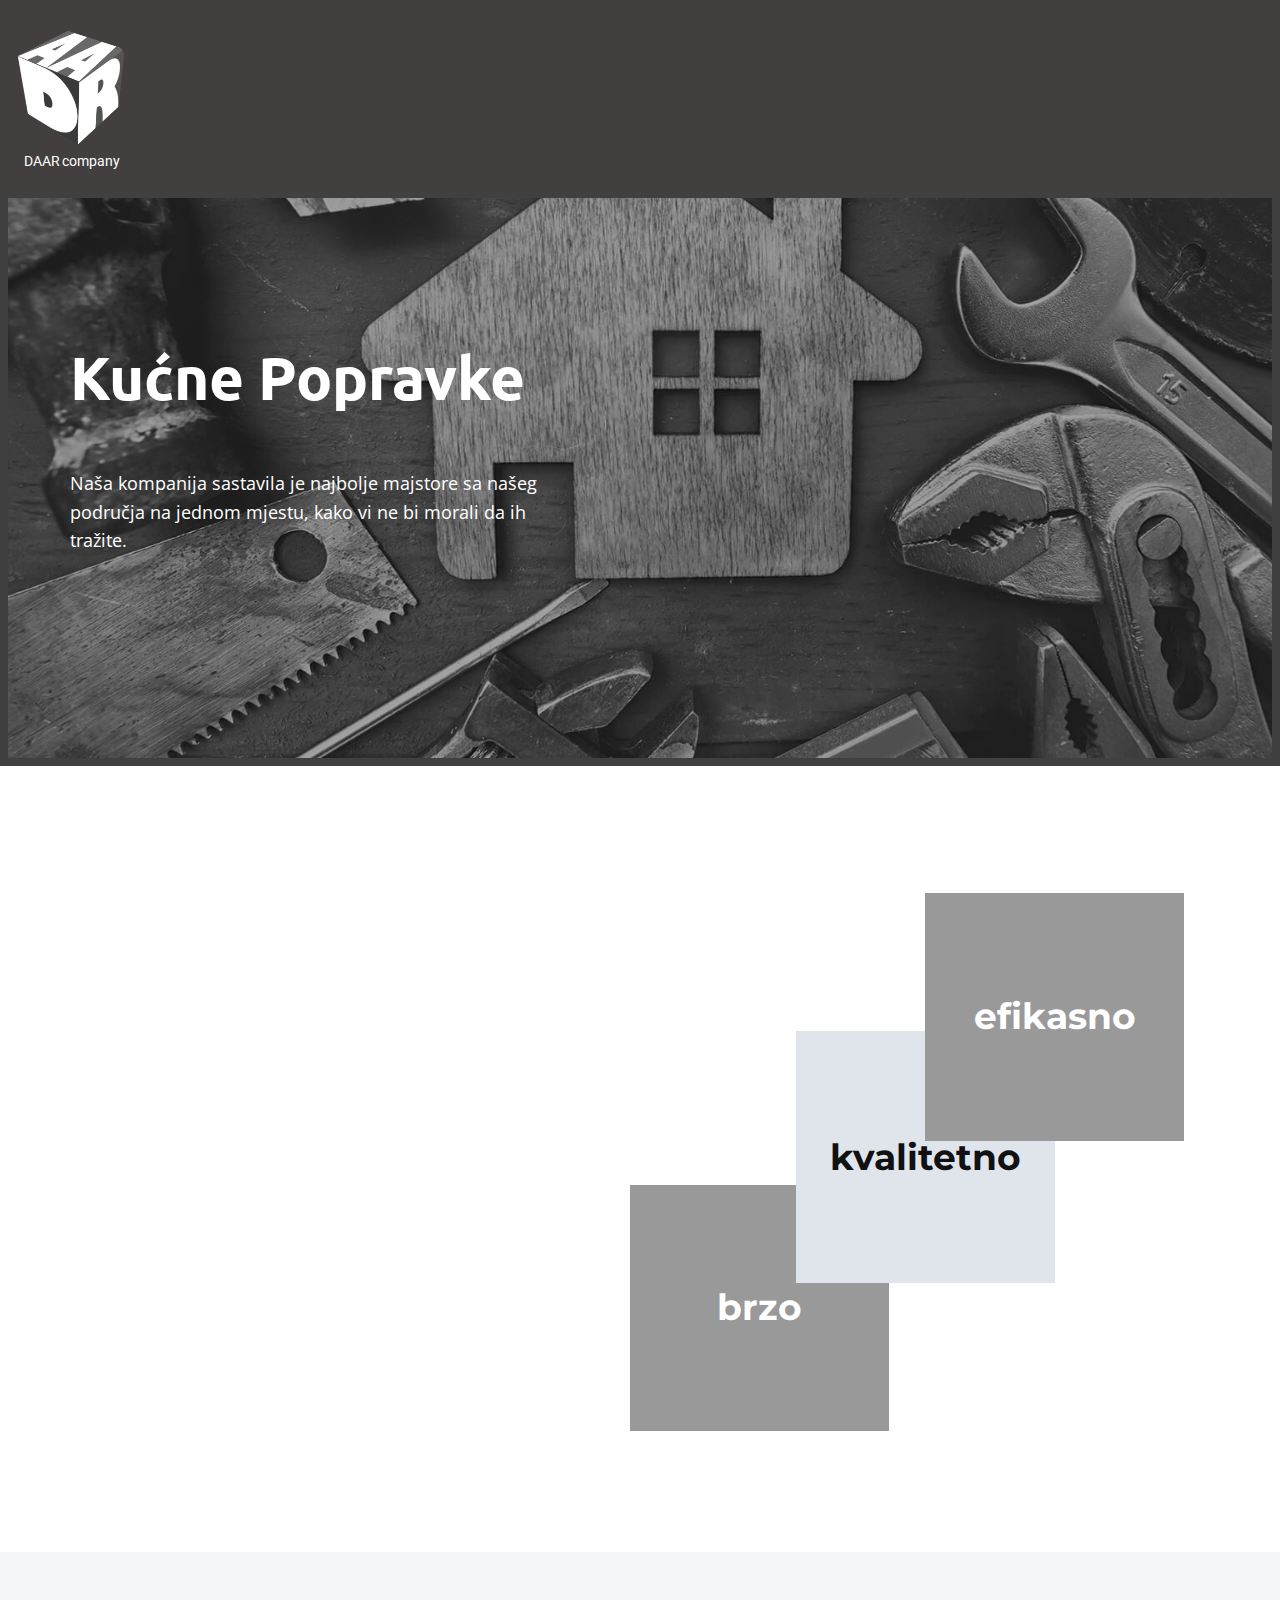
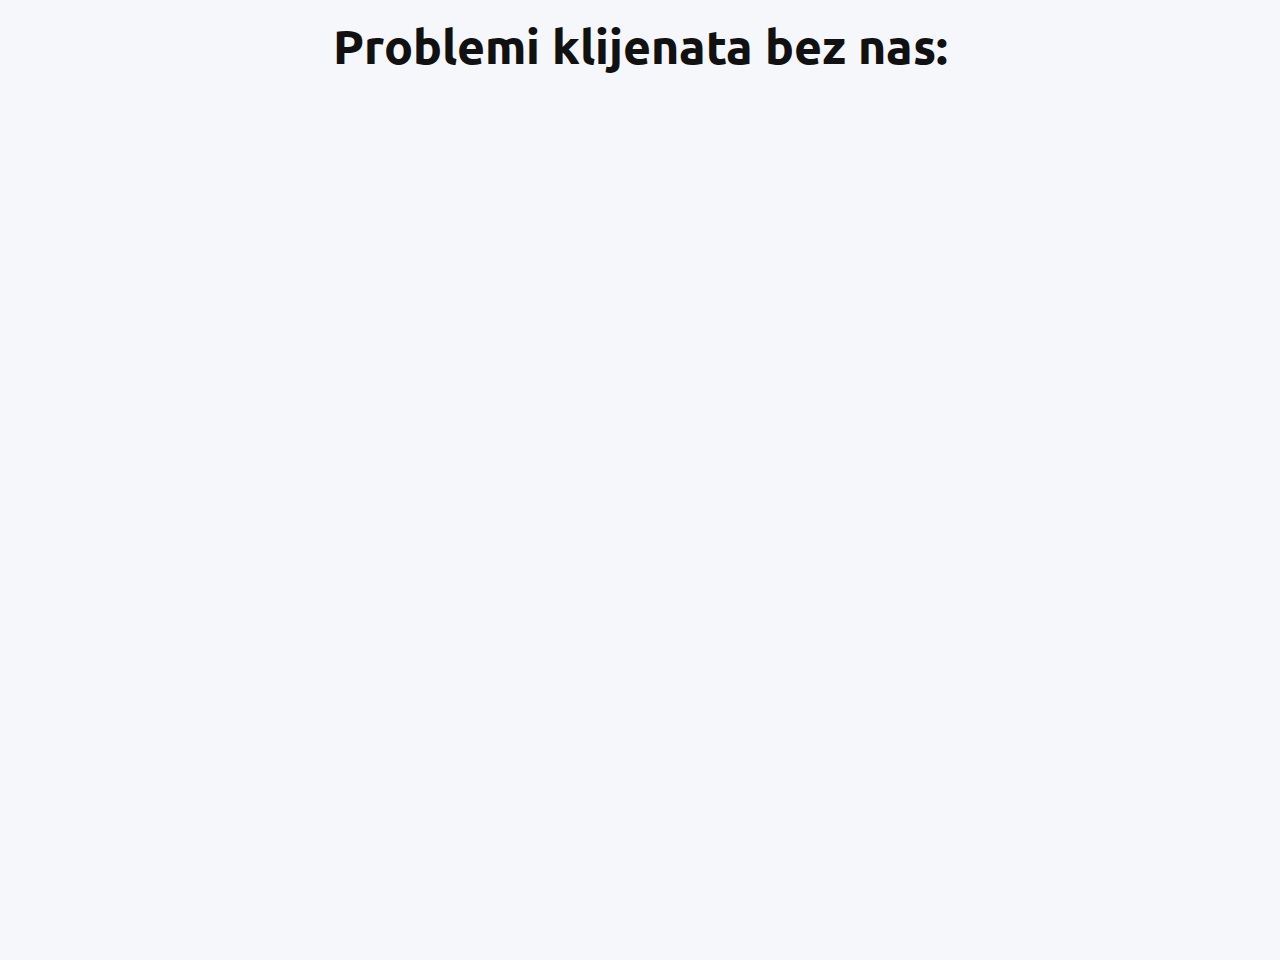
<file: index.html>
<!DOCTYPE html>
<html style="font-size: 16px;" lang="en"><head>
    <meta name="viewport" content="width=device-width, initial-scale=1.0">
    <meta charset="utf-8">
    <meta name="keywords" content="">
    <meta name="description" content="">
    <title>Page 1</title>
    <link rel="stylesheet" href="nicepage.css" media="screen">
<link rel="stylesheet" href="Page-1.css" media="screen">
    <script class="u-script" type="text/javascript" src="jquery.js" defer=""></script>
    <script class="u-script" type="text/javascript" src="nicepage.js" defer=""></script>
    <meta name="generator" content="Nicepage 5.4.4, nicepage.com">
    <meta name="referrer" content="origin">
    <link id="u-theme-google-font" rel="stylesheet" href="https://fonts.googleapis.com/css?family=Roboto:100,100i,300,300i,400,400i,500,500i,700,700i,900,900i|Open+Sans:300,300i,400,400i,500,500i,600,600i,700,700i,800,800i">
    <link id="u-page-google-font" rel="stylesheet" href="https://fonts.googleapis.com/css?family=Ubuntu:300,300i,400,400i,500,500i,700,700i|Montserrat:100,100i,200,200i,300,300i,400,400i,500,500i,600,600i,700,700i,800,800i,900,900i">
    
    
    
    
    
    
    
    <script type="application/ld+json">{
		"@context": "http://schema.org",
		"@type": "Organization",
		"name": "Site1"
}</script>
    <meta name="theme-color" content="#478ac9">
    <meta property="og:title" content="Page 1">
    <meta property="og:description" content="">
    <meta property="og:type" content="website">
  <meta data-intl-tel-input-cdn-path="intlTelInput/" /></head>
  <body data-home-page="Page-1.html" data-home-page-title="Page 1" class="u-body u-xl-mode" data-lang="en"><header class="u-clearfix u-custom-color-4 u-header u-header" id="sec-0df9"><div class="u-clearfix u-sheet u-valign-middle-lg u-valign-middle-md u-valign-middle-sm u-valign-middle-xs u-sheet-1">
        <img class="u-image u-image-circle u-image-contain u-preserve-proportions u-image-1" src="images/DAARlogo.png" alt="" data-image-width="1000" data-image-height="1000">
        <h6 class="u-text u-text-1">
          <span style="font-size: 0.875rem;">DAAR</span>
          <span style="font-size: 0.875rem;"> company</span>
        </h6>
      </div></header>
    <section class="skrollable u-align-left u-border-8 u-border-grey-75 u-clearfix u-image u-parallax u-shading u-section-1" src="" id="carousel_063e" data-image-width="1920" data-image-height="1080">
      <div class="u-clearfix u-sheet u-sheet-1">
        <h1 class="u-custom-font u-font-ubuntu u-text u-text-body-alt-color u-title u-text-1">Kućne Popravke</h1>
        <p class="u-custom-font u-large-text u-text u-text-body-alt-color u-text-font u-text-variant u-text-2">Naša kompanija sastavila je najbolje majstore sa našeg područja na jednom mjestu, kako vi ne bi morali da ih tražite.</p>
      </div>
    </section>
    <section class="u-clearfix u-section-2" id="carousel_7590">
      <div class="u-clearfix u-sheet u-sheet-1">
        <div class="u-clearfix u-expanded-width u-layout-wrap u-layout-wrap-1">
          <div class="u-layout">
            <div class="u-layout-row">
              <div class="u-align-left u-container-style u-layout-cell u-size-30 u-layout-cell-1" data-animation-name="customAnimationIn" data-animation-duration="2000">
                <div class="u-container-layout u-container-layout-1">
                  <h2 class="u-custom-font u-font-ubuntu u-text u-text-1">Sve mora biti ispravno!</h2>
                  <p class="u-custom-font u-font-montserrat u-large-text u-text u-text-palette-5-light-1 u-text-variant u-text-2">Naš tim majstora rešava probleme na najmodernije načine, kvalitetno, brzo i efikasno.</p>
                  <p class="u-text u-text-3">Naša kompanija sadrži majstore sa širokim opsegom znanja u svim kategorijama kućnih popravki i&nbsp; nudi najbolji odnos kvaliteta i cijene.</p>
                  <a href="tel:067130906" class="u-active-none u-btn u-button-style u-hover-none u-none u-text-black u-text-hover-palette-5-light-1 u-btn-1"><span class="u-file-icon u-icon u-icon-1"><img src="images/3059407.png" alt=""></span>&nbsp;Pozovite nas!
                  </a>
                </div>
              </div>
              <div class="u-container-style u-layout-cell u-size-30 u-layout-cell-2">
                <div class="u-container-layout u-container-layout-2">
                  <div class="u-align-center u-container-style u-grey-40 u-group u-group-1">
                    <div class="u-container-layout u-valign-middle-lg u-valign-middle-md u-valign-middle-xl u-container-layout-3">
                      <h3 class="u-custom-font u-font-montserrat u-text u-text-4" data-animation-name="counter" data-animation-event="scroll" data-animation-duration="3000">brzo</h3>
                    </div>
                  </div>
                  <div class="u-align-center u-container-style u-group u-palette-5-light-2 u-group-2">
                    <div class="u-container-layout u-container-layout-4">
                      <h3 class="u-custom-font u-font-montserrat u-text u-text-5" data-animation-name="counter" data-animation-event="scroll" data-animation-duration="3000">kvalitetno</h3>
                    </div>
                  </div>
                </div>
              </div>
            </div>
          </div>
        </div>
        <div class="u-align-center u-container-style u-grey-40 u-group u-group-3">
          <div class="u-container-layout u-valign-middle u-container-layout-5">
            <h3 class="u-custom-font u-font-montserrat u-text u-text-6" data-animation-name="counter" data-animation-event="scroll" data-animation-duration="3000">efikasno</h3>
          </div>
        </div>
      </div>
    </section>
    <section class="u-clearfix u-palette-5-light-3 u-section-3" id="carousel_4d58">
      <div class="u-clearfix u-sheet u-sheet-1">
        <h2 class="u-align-center u-custom-font u-font-ubuntu u-text u-text-1">Problemi klijenata bez nas:</h2>
        <p class="u-align-center u-text u-text-2" data-animation-name="customAnimationIn" data-animation-duration="2000">Ako vam je ikada prije trebao neki radnik oko nekog kvara u kuci, jasno vam je koliko je tesko naći dobrog majstora, sa nama se vise ne morate mučiti.<br>
          <span style="font-size: 1.5rem; font-weight: 700;" class="u-text-black">Šta je potrebno da uradite?</span>
          <br>Nazovete naš broj telefona&nbsp;<span style="font-style: italic;" class="u-text-grey-25">(067-130-906)</span>
          <br>Objasnite kakav je kvar u pitanju i ostavite nam vaše podatke.<span style="font-weight: 700; font-size: 1.125rem; font-style: italic;" class="u-text-palette-5-light-1">
            <br>
          </span>Mi ćemo u kratkom periodu kontaktirati naše radnike i ugovoriti sve ostalo, nakon čega ćemo kontaktirati vas kako bi vas obavjestili o svim potrebnim informacijama.<br>
        </p>
      </div>
    </section>
    <section class="u-clearfix u-palette-5-light-3 u-section-4" id="carousel_e661">
      <div class="u-clearfix u-sheet u-sheet-1">
        <div class="u-clearfix u-expanded-width u-layout-wrap u-layout-wrap-1">
          <div class="u-layout">
            <div class="u-layout-row">
              <div class="u-container-style u-layout-cell u-size-22 u-layout-cell-1" data-animation-name="customAnimationIn" data-animation-duration="2000">
                <div class="u-container-layout u-valign-top u-container-layout-1">
                  <h2 class="u-custom-font u-font-ubuntu u-text u-text-default u-text-1">Kontaktiraj nas</h2>
                  <p class="u-text u-text-2">Crna Gora, Podgorica, 81000<br>
                  </p>
                  <h5 class="u-custom-font u-font-ubuntu u-hover-feature u-text u-text-3">
                    <span style="font-weight: 700;" class="u-text-palette-5-light-1">+382 067-130-906</span>
                    <br>info@sample.com
                  </h5>
                </div>
              </div>
              <div class="u-container-style u-layout-cell u-shape-rectangle u-size-38 u-layout-cell-2" data-animation-name="customAnimationIn" data-animation-duration="2000">
                <div class="u-container-layout u-container-layout-2">
                  <h2 class="u-custom-font u-font-ubuntu u-text u-text-default u-text-4">Prijavi se!</h2>
                  <div class="u-form u-form-1">
                    <form action="https://forms.nicepagesrv.com/v2/form/process" class="u-clearfix u-form-horizontal u-form-spacing-0 u-inner-form" source="email" name="form" style="padding: 0px;">
                      <div class="u-form-group u-form-name u-form-partition-factor-2">
                        <label for="name-dca1" class="u-form-control-hidden u-label"></label>
                        <input type="text" placeholder="Enter your Name" id="name-dca1" name="name" class="u-input u-input-rectangle u-white" required="">
                      </div>
                      <div class="u-align-left u-form-group u-form-submit">
                        <a href="#" class="u-border-none u-btn u-btn-submit u-button-style u-palette-5-light-1 u-btn-1">Submit</a>
                        <input type="submit" value="submit" class="u-form-control-hidden">
                      </div>
                      <div class="u-form-send-message u-form-send-success"> Thank you! Your message has been sent. </div>
                      <div class="u-form-send-error u-form-send-message"> Unable to send your message. Please fix errors then try again. </div>
                      <input type="hidden" value="" name="recaptchaResponse">
                      <input type="hidden" name="formServices" value="f7834f088314fd2916d20958a8502549">
                    </form>
                  </div>
                  <h2 class="u-custom-font u-font-ubuntu u-text u-text-default u-text-5">Zaprati nas:</h2>
                  <div class="u-hover-feature u-social-icons u-spacing-23 u-social-icons-1" data-animation-name="flipIn" data-animation-duration="1000" data-animation-direction="X">
                    <a class="u-social-url" title="facebook" target="_blank" href="https://facebook.com/name"><span class="u-icon u-social-facebook u-social-icon u-text-black u-icon-1"><svg class="u-svg-link" preserveAspectRatio="xMidYMin slice" viewBox="0 0 112 112" style=""><use xmlns:xlink="http://www.w3.org/1999/xlink" xlink:href="#svg-ffdf"></use></svg><svg class="u-svg-content" viewBox="0 0 112 112" x="0" y="0" id="svg-ffdf"><path fill="currentColor" d="M75.5,28.8H65.4c-1.5,0-4,0.9-4,4.3v9.4h13.9l-1.5,15.8H61.4v45.1H42.8V58.3h-8.8V42.4h8.8V32.2
c0-7.4,3.4-18.8,18.8-18.8h13.8v15.4H75.5z"></path></svg></span>
                    </a>
                    <a class="u-social-url" title="twitter" target="_blank" href="https://twitter.com/name"><span class="u-icon u-social-icon u-social-twitter u-text-black u-icon-2"><svg class="u-svg-link" preserveAspectRatio="xMidYMin slice" viewBox="0 0 112 112" style=""><use xmlns:xlink="http://www.w3.org/1999/xlink" xlink:href="#svg-0f90"></use></svg><svg class="u-svg-content" viewBox="0 0 112 112" x="0" y="0" id="svg-0f90"><path fill="currentColor" d="M92.2,38.2c0,0.8,0,1.6,0,2.3c0,24.3-18.6,52.4-52.6,52.4c-10.6,0.1-20.2-2.9-28.5-8.2
	c1.4,0.2,2.9,0.2,4.4,0.2c8.7,0,16.7-2.9,23-7.9c-8.1-0.2-14.9-5.5-17.3-12.8c1.1,0.2,2.4,0.2,3.4,0.2c1.6,0,3.3-0.2,4.8-0.7
	c-8.4-1.6-14.9-9.2-14.9-18c0-0.2,0-0.2,0-0.2c2.5,1.4,5.4,2.2,8.4,2.3c-5-3.3-8.3-8.9-8.3-15.4c0-3.4,1-6.5,2.5-9.2
	c9.1,11.1,22.7,18.5,38,19.2c-0.2-1.4-0.4-2.8-0.4-4.3c0.1-10,8.3-18.2,18.5-18.2c5.4,0,10.1,2.2,13.5,5.7c4.3-0.8,8.1-2.3,11.7-4.5
	c-1.4,4.3-4.3,7.9-8.1,10.1c3.7-0.4,7.3-1.4,10.6-2.9C98.9,32.3,95.7,35.5,92.2,38.2z"></path></svg></span>
                    </a>
                    <a class="u-social-url" title="instagram" target="_blank" href="https://instagram.com/name"><span class="u-icon u-social-icon u-social-instagram u-text-black u-icon-3"><svg class="u-svg-link" preserveAspectRatio="xMidYMin slice" viewBox="0 0 112 112" style=""><use xmlns:xlink="http://www.w3.org/1999/xlink" xlink:href="#svg-b671"></use></svg><svg class="u-svg-content" viewBox="0 0 112 112" x="0" y="0" id="svg-b671"><path fill="currentColor" d="M55.9,32.9c-12.8,0-23.2,10.4-23.2,23.2s10.4,23.2,23.2,23.2s23.2-10.4,23.2-23.2S68.7,32.9,55.9,32.9z
	 M55.9,69.4c-7.4,0-13.3-6-13.3-13.3c-0.1-7.4,6-13.3,13.3-13.3s13.3,6,13.3,13.3C69.3,63.5,63.3,69.4,55.9,69.4z"></path><path fill="#FFFFFF" d="M79.7,26.8c-3,0-5.4,2.5-5.4,5.4s2.5,5.4,5.4,5.4c3,0,5.4-2.5,5.4-5.4S82.7,26.8,79.7,26.8z"></path><path fill="currentColor" d="M78.2,11H33.5C21,11,10.8,21.3,10.8,33.7v44.7c0,12.6,10.2,22.8,22.7,22.8h44.7c12.6,0,22.7-10.2,22.7-22.7
	V33.7C100.8,21.1,90.6,11,78.2,11z M91,78.4c0,7.1-5.8,12.8-12.8,12.8H33.5c-7.1,0-12.8-5.8-12.8-12.8V33.7
	c0-7.1,5.8-12.8,12.8-12.8h44.7c7.1,0,12.8,5.8,12.8,12.8V78.4z"></path></svg></span>
                    </a>
                  </div>
                </div>
              </div>
            </div>
          </div>
        </div>
      </div>
      
      
    </section>
    
    
    
    
   
  
</body></html>
</file>
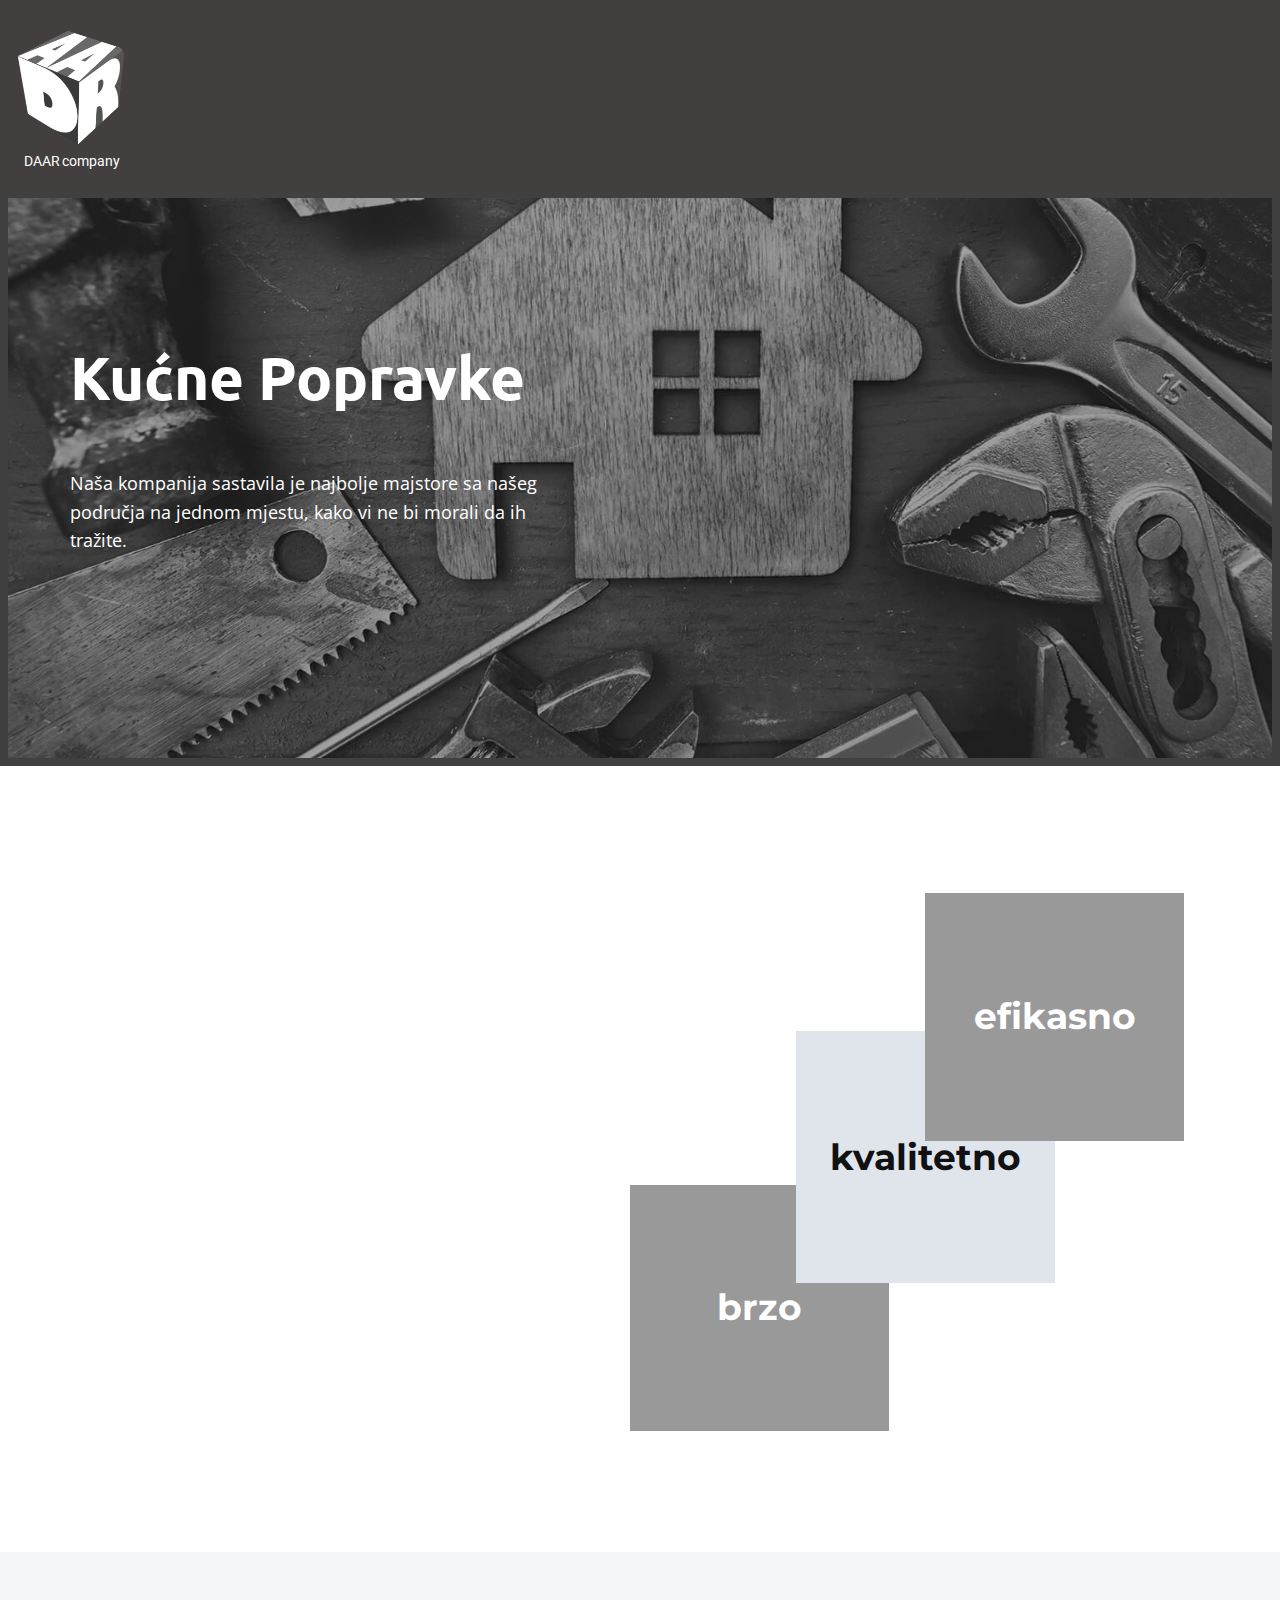
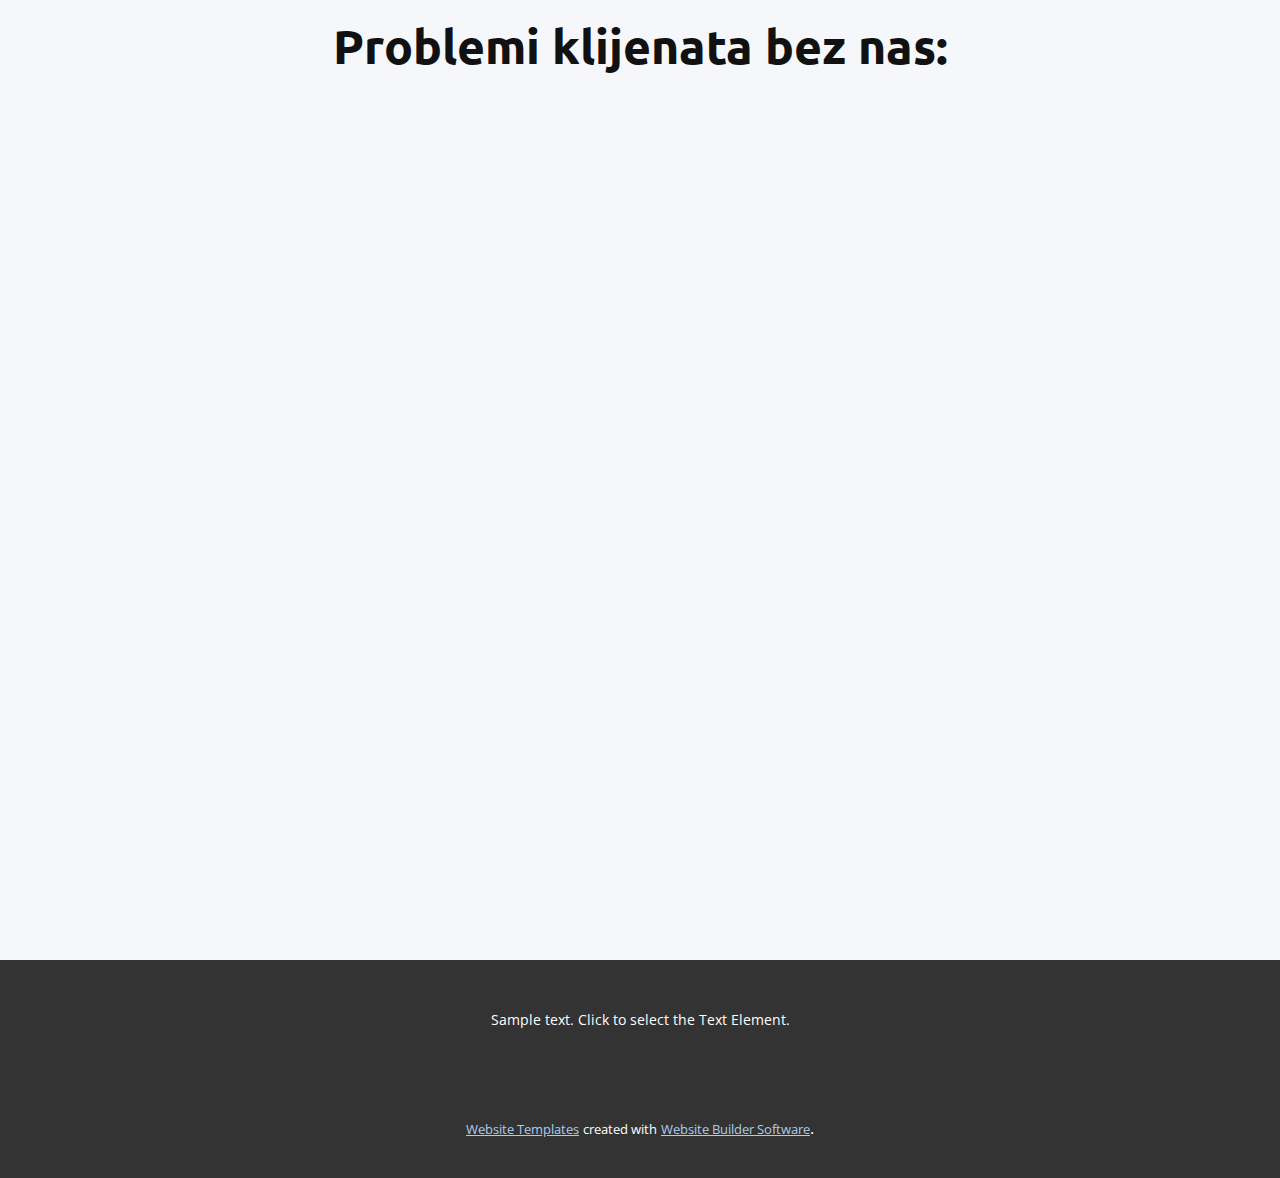
<file: Page-1.html>
<!DOCTYPE html>
<html style="font-size: 16px;" lang="en"><head>
    <meta name="viewport" content="width=device-width, initial-scale=1.0">
    <meta charset="utf-8">
    <meta name="keywords" content="">
    <meta name="description" content="">
    <title>Page 1</title>
    <link rel="stylesheet" href="nicepage.css" media="screen">
<link rel="stylesheet" href="Page-1.css" media="screen">
    <script class="u-script" type="text/javascript" src="jquery.js" defer=""></script>
    <script class="u-script" type="text/javascript" src="nicepage.js" defer=""></script>
    <meta name="generator" content="Nicepage 5.4.4, nicepage.com">
    <meta name="referrer" content="origin">
    <link id="u-theme-google-font" rel="stylesheet" href="https://fonts.googleapis.com/css?family=Roboto:100,100i,300,300i,400,400i,500,500i,700,700i,900,900i|Open+Sans:300,300i,400,400i,500,500i,600,600i,700,700i,800,800i">
    <link id="u-page-google-font" rel="stylesheet" href="https://fonts.googleapis.com/css?family=Ubuntu:300,300i,400,400i,500,500i,700,700i|Montserrat:100,100i,200,200i,300,300i,400,400i,500,500i,600,600i,700,700i,800,800i,900,900i">
    
    
    
    
    
    
    
    <script type="application/ld+json">{
		"@context": "http://schema.org",
		"@type": "Organization",
		"name": "Site1"
}</script>
    <meta name="theme-color" content="#478ac9">
    <meta property="og:title" content="Page 1">
    <meta property="og:description" content="">
    <meta property="og:type" content="website">
  <meta data-intl-tel-input-cdn-path="intlTelInput/" /></head>
  <body class="u-body u-xl-mode" data-lang="en"><header class="u-clearfix u-custom-color-4 u-header u-header" id="sec-0df9"><div class="u-clearfix u-sheet u-valign-middle-lg u-valign-middle-md u-valign-middle-sm u-valign-middle-xs u-sheet-1">
        <img class="u-image u-image-circle u-image-contain u-preserve-proportions u-image-1" src="images/DAARlogo.png" alt="" data-image-width="1000" data-image-height="1000">
        <h6 class="u-text u-text-1">
          <span style="font-size: 0.875rem;">DAAR</span>
          <span style="font-size: 0.875rem;"> company</span>
        </h6>
      </div></header>
    <section class="skrollable u-align-left u-border-8 u-border-grey-75 u-clearfix u-image u-parallax u-shading u-section-1" src="" id="carousel_063e" data-image-width="1920" data-image-height="1080">
      <div class="u-clearfix u-sheet u-sheet-1">
        <h1 class="u-custom-font u-font-ubuntu u-text u-text-body-alt-color u-title u-text-1">Kućne Popravke</h1>
        <p class="u-custom-font u-large-text u-text u-text-body-alt-color u-text-font u-text-variant u-text-2">Naša kompanija sastavila je najbolje majstore sa našeg područja na jednom mjestu, kako vi ne bi morali da ih tražite.</p>
      </div>
    </section>
    <section class="u-clearfix u-section-2" id="carousel_7590">
      <div class="u-clearfix u-sheet u-sheet-1">
        <div class="u-clearfix u-expanded-width u-layout-wrap u-layout-wrap-1">
          <div class="u-layout">
            <div class="u-layout-row">
              <div class="u-align-left u-container-style u-layout-cell u-size-30 u-layout-cell-1" data-animation-name="customAnimationIn" data-animation-duration="2000">
                <div class="u-container-layout u-container-layout-1">
                  <h2 class="u-custom-font u-font-ubuntu u-text u-text-1">Sve mora biti ispravno!</h2>
                  <p class="u-custom-font u-font-montserrat u-large-text u-text u-text-palette-5-light-1 u-text-variant u-text-2">Naš tim majstora rešava probleme na najmodernije načine, kvalitetno, brzo i efikasno.</p>
                  <p class="u-text u-text-3">Naša kompanija sadrži majstore sa širokim opsegom znanja u svim kategorijama kućnih popravki i&nbsp; nudi najbolji odnos kvaliteta i cijene.</p>
                  <a href="tel:067130906" class="u-active-none u-btn u-button-style u-hover-none u-none u-text-black u-text-hover-palette-5-light-1 u-btn-1"><span class="u-file-icon u-icon u-icon-1"><img src="images/3059407.png" alt=""></span>&nbsp;Pozovite nas!
                  </a>
                </div>
              </div>
              <div class="u-container-style u-layout-cell u-size-30 u-layout-cell-2">
                <div class="u-container-layout u-container-layout-2">
                  <div class="u-align-center u-container-style u-grey-40 u-group u-group-1">
                    <div class="u-container-layout u-valign-middle-lg u-valign-middle-md u-valign-middle-xl u-container-layout-3">
                      <h3 class="u-custom-font u-font-montserrat u-text u-text-4" data-animation-name="counter" data-animation-event="scroll" data-animation-duration="3000">brzo</h3>
                    </div>
                  </div>
                  <div class="u-align-center u-container-style u-group u-palette-5-light-2 u-group-2">
                    <div class="u-container-layout u-container-layout-4">
                      <h3 class="u-custom-font u-font-montserrat u-text u-text-5" data-animation-name="counter" data-animation-event="scroll" data-animation-duration="3000">kvalitetno</h3>
                    </div>
                  </div>
                </div>
              </div>
            </div>
          </div>
        </div>
        <div class="u-align-center u-container-style u-grey-40 u-group u-group-3">
          <div class="u-container-layout u-valign-middle u-container-layout-5">
            <h3 class="u-custom-font u-font-montserrat u-text u-text-6" data-animation-name="counter" data-animation-event="scroll" data-animation-duration="3000">efikasno</h3>
          </div>
        </div>
      </div>
    </section>
    <section class="u-clearfix u-palette-5-light-3 u-section-3" id="carousel_4d58">
      <div class="u-clearfix u-sheet u-sheet-1">
        <h2 class="u-align-center u-custom-font u-font-ubuntu u-text u-text-1">Problemi klijenata bez nas:</h2>
        <p class="u-align-center u-text u-text-2" data-animation-name="customAnimationIn" data-animation-duration="2000">Ako vam je ikada prije trebao neki radnik oko nekog kvara u kuci, jasno vam je koliko je tesko naći dobrog majstora, sa nama se vise ne morate mučiti.<br>
          <span style="font-size: 1.5rem; font-weight: 700;" class="u-text-black">Šta je potrebno da uradite?</span>
          <br>Nazovete naš broj telefona&nbsp;<span style="font-style: italic;" class="u-text-grey-25">(067-130-906)</span>
          <br>Objasnite kakav je kvar u pitanju i ostavite nam vaše podatke.<span style="font-weight: 700; font-size: 1.125rem; font-style: italic;" class="u-text-palette-5-light-1">
            <br>
          </span>Mi ćemo u kratkom periodu kontaktirati naše radnike i ugovoriti sve ostalo, nakon čega ćemo kontaktirati vas kako bi vas obavjestili o svim potrebnim informacijama.<br>
        </p>
      </div>
    </section>
    <section class="u-clearfix u-palette-5-light-3 u-section-4" id="carousel_e661">
      <div class="u-clearfix u-sheet u-sheet-1">
        <div class="u-clearfix u-expanded-width u-layout-wrap u-layout-wrap-1">
          <div class="u-layout">
            <div class="u-layout-row">
              <div class="u-container-style u-layout-cell u-size-22 u-layout-cell-1" data-animation-name="customAnimationIn" data-animation-duration="2000">
                <div class="u-container-layout u-valign-top u-container-layout-1">
                  <h2 class="u-custom-font u-font-ubuntu u-text u-text-default u-text-1">Kontaktiraj nas</h2>
                  <p class="u-text u-text-2">Crna Gora, Podgorica, 81000<br>
                  </p>
                  <h5 class="u-custom-font u-font-ubuntu u-hover-feature u-text u-text-3">
                    <span style="font-weight: 700;" class="u-text-palette-5-light-1">+382 067-130-906</span>
                    <br>info@sample.com
                  </h5>
                </div>
              </div>
              <div class="u-container-style u-layout-cell u-shape-rectangle u-size-38 u-layout-cell-2" data-animation-name="customAnimationIn" data-animation-duration="2000">
                <div class="u-container-layout u-container-layout-2">
                  <h2 class="u-custom-font u-font-ubuntu u-text u-text-default u-text-4">Prijavi se!</h2>
                  <div class="u-form u-form-1">
                    <form action="https://forms.nicepagesrv.com/v2/form/process" class="u-clearfix u-form-horizontal u-form-spacing-0 u-inner-form" source="email" name="form" style="padding: 0px;">
                      <div class="u-form-group u-form-name u-form-partition-factor-2">
                        <label for="name-dca1" class="u-form-control-hidden u-label"></label>
                        <input type="text" placeholder="Enter your Name" id="name-dca1" name="name" class="u-input u-input-rectangle u-white" required="">
                      </div>
                      <div class="u-align-left u-form-group u-form-submit">
                        <a href="#" class="u-border-none u-btn u-btn-submit u-button-style u-palette-5-light-1 u-btn-1">Submit</a>
                        <input type="submit" value="submit" class="u-form-control-hidden">
                      </div>
                      <div class="u-form-send-message u-form-send-success"> Thank you! Your message has been sent. </div>
                      <div class="u-form-send-error u-form-send-message"> Unable to send your message. Please fix errors then try again. </div>
                      <input type="hidden" value="" name="recaptchaResponse">
                      <input type="hidden" name="formServices" value="f7834f088314fd2916d20958a8502549">
                    </form>
                  </div>
                  <h2 class="u-custom-font u-font-ubuntu u-text u-text-default u-text-5">Zaprati nas:</h2>
                  <div class="u-hover-feature u-social-icons u-spacing-23 u-social-icons-1" data-animation-name="flipIn" data-animation-duration="1000" data-animation-direction="X">
                    <a class="u-social-url" title="facebook" target="_blank" href="https://facebook.com/name"><span class="u-icon u-social-facebook u-social-icon u-text-black u-icon-1"><svg class="u-svg-link" preserveAspectRatio="xMidYMin slice" viewBox="0 0 112 112" style=""><use xmlns:xlink="http://www.w3.org/1999/xlink" xlink:href="#svg-ffdf"></use></svg><svg class="u-svg-content" viewBox="0 0 112 112" x="0" y="0" id="svg-ffdf"><path fill="currentColor" d="M75.5,28.8H65.4c-1.5,0-4,0.9-4,4.3v9.4h13.9l-1.5,15.8H61.4v45.1H42.8V58.3h-8.8V42.4h8.8V32.2
c0-7.4,3.4-18.8,18.8-18.8h13.8v15.4H75.5z"></path></svg></span>
                    </a>
                    <a class="u-social-url" title="twitter" target="_blank" href="https://twitter.com/name"><span class="u-icon u-social-icon u-social-twitter u-text-black u-icon-2"><svg class="u-svg-link" preserveAspectRatio="xMidYMin slice" viewBox="0 0 112 112" style=""><use xmlns:xlink="http://www.w3.org/1999/xlink" xlink:href="#svg-0f90"></use></svg><svg class="u-svg-content" viewBox="0 0 112 112" x="0" y="0" id="svg-0f90"><path fill="currentColor" d="M92.2,38.2c0,0.8,0,1.6,0,2.3c0,24.3-18.6,52.4-52.6,52.4c-10.6,0.1-20.2-2.9-28.5-8.2
	c1.4,0.2,2.9,0.2,4.4,0.2c8.7,0,16.7-2.9,23-7.9c-8.1-0.2-14.9-5.5-17.3-12.8c1.1,0.2,2.4,0.2,3.4,0.2c1.6,0,3.3-0.2,4.8-0.7
	c-8.4-1.6-14.9-9.2-14.9-18c0-0.2,0-0.2,0-0.2c2.5,1.4,5.4,2.2,8.4,2.3c-5-3.3-8.3-8.9-8.3-15.4c0-3.4,1-6.5,2.5-9.2
	c9.1,11.1,22.7,18.5,38,19.2c-0.2-1.4-0.4-2.8-0.4-4.3c0.1-10,8.3-18.2,18.5-18.2c5.4,0,10.1,2.2,13.5,5.7c4.3-0.8,8.1-2.3,11.7-4.5
	c-1.4,4.3-4.3,7.9-8.1,10.1c3.7-0.4,7.3-1.4,10.6-2.9C98.9,32.3,95.7,35.5,92.2,38.2z"></path></svg></span>
                    </a>
                    <a class="u-social-url" title="instagram" target="_blank" href="https://instagram.com/name"><span class="u-icon u-social-icon u-social-instagram u-text-black u-icon-3"><svg class="u-svg-link" preserveAspectRatio="xMidYMin slice" viewBox="0 0 112 112" style=""><use xmlns:xlink="http://www.w3.org/1999/xlink" xlink:href="#svg-b671"></use></svg><svg class="u-svg-content" viewBox="0 0 112 112" x="0" y="0" id="svg-b671"><path fill="currentColor" d="M55.9,32.9c-12.8,0-23.2,10.4-23.2,23.2s10.4,23.2,23.2,23.2s23.2-10.4,23.2-23.2S68.7,32.9,55.9,32.9z
	 M55.9,69.4c-7.4,0-13.3-6-13.3-13.3c-0.1-7.4,6-13.3,13.3-13.3s13.3,6,13.3,13.3C69.3,63.5,63.3,69.4,55.9,69.4z"></path><path fill="#FFFFFF" d="M79.7,26.8c-3,0-5.4,2.5-5.4,5.4s2.5,5.4,5.4,5.4c3,0,5.4-2.5,5.4-5.4S82.7,26.8,79.7,26.8z"></path><path fill="currentColor" d="M78.2,11H33.5C21,11,10.8,21.3,10.8,33.7v44.7c0,12.6,10.2,22.8,22.7,22.8h44.7c12.6,0,22.7-10.2,22.7-22.7
	V33.7C100.8,21.1,90.6,11,78.2,11z M91,78.4c0,7.1-5.8,12.8-12.8,12.8H33.5c-7.1,0-12.8-5.8-12.8-12.8V33.7
	c0-7.1,5.8-12.8,12.8-12.8h44.7c7.1,0,12.8,5.8,12.8,12.8V78.4z"></path></svg></span>
                    </a>
                  </div>
                </div>
              </div>
            </div>
          </div>
        </div>
      </div>
      
      
    </section>
    
    
    
    
    <footer class="u-align-center u-clearfix u-footer u-grey-80 u-footer" id="sec-9e66"><div class="u-clearfix u-sheet u-sheet-1">
        <p class="u-small-text u-text u-text-variant u-text-1">Sample text. Click to select the Text Element.</p>
      </div></footer>
    <section class="u-backlink u-clearfix u-grey-80">
      <a class="u-link" href="https://nicepage.com/website-templates" target="_blank">
        <span>Website Templates</span>
      </a>
      <p class="u-text">
        <span>created with</span>
      </p>
      <a class="u-link" href="" target="_blank">
        <span>Website Builder Software</span>
      </a>. 
    </section>
  
</body></html>
</file>
<file: Page-1.css>
.u-section-1 {
  background-image: linear-gradient(0deg, rgba(0,0,0,0.35), rgba(0,0,0,0.35)), url("images/black.png");
  background-position: 50% 50%;
}

.u-section-1 .u-sheet-1 {
  min-height: 560px;
}

.u-section-1 .u-text-1 {
  font-size: 3.75rem;
  font-weight: 700;
  margin: 145px 346px 0 0;
}

.u-section-1 .u-text-2 {
  font-size: 1.125rem;
  margin: 60px 640px 60px 0;
}

@media (max-width: 1199px) {
  .u-section-1 .u-sheet-1 {
    min-height: 462px;
  }

  .u-section-1 .u-text-1 {
    margin-right: 146px;
  }

  .u-section-1 .u-text-2 {
    margin-right: 440px;
  }
}

@media (max-width: 991px) {
  .u-section-1 .u-sheet-1 {
    min-height: 726px;
  }

  .u-section-1 .u-text-1 {
    font-size: 3rem;
    width: auto;
    margin-top: 232px;
    margin-right: 0;
  }

  .u-section-1 .u-text-2 {
    margin-top: 63px;
    margin-right: 220px;
  }
}

@media (max-width: 767px) {
  .u-section-1 .u-sheet-1 {
    min-height: 533px;
  }

  .u-section-1 .u-text-2 {
    margin-right: 40px;
  }
}

@media (max-width: 575px) {
  .u-section-1 .u-sheet-1 {
    min-height: 411px;
  }

  .u-section-1 .u-text-1 {
    font-size: 2.25rem;
    margin-right: auto;
  }

  .u-section-1 .u-text-2 {
    margin-right: auto;
    margin-bottom: 41px;
  }
}.u-section-2 .u-sheet-1 {
  min-height: 786px;
}

.u-section-2 .u-layout-wrap-1 {
  margin-top: 60px;
  margin-bottom: 0;
}

.u-section-2 .u-layout-cell-1 {
  min-height: 666px;
  --animation-custom_in-translate_x: -200px;
  --animation-custom_in-translate_y: 0px;
  --animation-custom_in-opacity: 0;
  --animation-custom_in-rotate: 0deg;
  --animation-custom_in-scale: 1;
}

.u-section-2 .u-container-layout-1 {
  padding: 30px 0;
}

.u-section-2 .u-text-1 {
  font-weight: 700;
  font-size: 3rem;
  margin: 67px -71px 0 31px;
}

.u-section-2 .u-text-2 {
  font-style: italic;
  font-size: 1.5rem;
  line-height: 1.2;
  text-align: left;
  font-weight: 700;
  margin: 14px 89px 0 31px;
}

.u-section-2 .u-text-3 {
  font-size: 1rem;
  text-align: justify;
  margin: 9px 29px 0 31px;
}

.u-section-2 .u-btn-1 {
  border-style: none;
  font-size: 1.5rem;
  font-weight: 700;
  margin: 16px auto 0 31px;
  padding: 0;
}

.u-section-2 .u-icon-1 {
  font-size: 1.2em;
}

.u-section-2 .u-layout-cell-2 {
  min-height: 666px;
}

.u-section-2 .u-container-layout-2 {
  padding: 30px 0;
}

.u-section-2 .u-group-1 {
  min-height: 246px;
  height: auto;
  width: 259px;
  margin: 329px auto 0 -10px;
}

.u-section-2 .u-container-layout-3 {
  padding: 30px;
}

.u-section-2 .u-text-4 {
  font-size: 2.25rem;
  font-weight: 700;
  width: 113px;
  margin: 0 auto;
}

.u-section-2 .u-group-2 {
  min-height: 252px;
  width: 259px;
  margin: -400px auto 148px;
}

.u-section-2 .u-container-layout-4 {
  padding: 0;
}

.u-section-2 .u-text-5 {
  font-size: 2.25rem;
  font-weight: 700;
  margin: 105px 15px 0;
}

.u-section-2 .u-group-3 {
  min-height: 248px;
  width: 259px;
  height: auto;
  margin: -599px 26px 60px auto;
}

.u-section-2 .u-container-layout-5 {
  padding: 30px 0;
}

.u-section-2 .u-text-6 {
  font-size: 2.25rem;
  font-weight: 700;
  width: 180px;
  margin: 0 auto;
}

@media (max-width: 1199px) {
  .u-section-2 .u-sheet-1 {
    min-height: 698px;
  }

  .u-section-2 .u-layout-cell-1 {
    min-height: 549px;
  }

  .u-section-2 .u-text-1 {
    margin-right: 1px;
    margin-left: 1px;
  }

  .u-section-2 .u-text-2 {
    margin-right: 20px;
    margin-left: 0;
  }

  .u-section-2 .u-text-3 {
    margin-left: 0;
    margin-right: 0;
  }

  .u-section-2 .u-btn-1 {
    margin-left: 0;
  }

  .u-section-2 .u-layout-cell-2 {
    min-height: 638px;
  }

  .u-section-2 .u-group-1 {
    min-height: 244px;
    height: auto;
  }

  .u-section-2 .u-text-4 {
    width: 141px;
  }

  .u-section-2 .u-group-3 {
    height: auto;
  }
}

@media (max-width: 991px) {
  .u-section-2 .u-sheet-1 {
    min-height: 767px;
  }

  .u-section-2 .u-layout-cell-1 {
    min-height: 100px;
  }

  .u-section-2 .u-text-1 {
    font-size: 2.25rem;
  }

  .u-section-2 .u-text-2 {
    margin-right: 0;
    font-size: 1.25rem;
  }

  .u-section-2 .u-layout-cell-2 {
    min-height: 707px;
  }

  .u-section-2 .u-group-1 {
    margin-top: 394px;
    margin-left: -110px;
  }

  .u-section-2 .u-text-4 {
    width: auto;
    margin-left: 16px;
    margin-right: 16px;
  }

  .u-section-2 .u-group-2 {
    min-height: 277px;
    margin-top: -412px;
    margin-left: 14px;
  }

  .u-section-2 .u-group-3 {
    margin-top: -594px;
    margin-right: -14px;
  }
}

@media (max-width: 767px) {
  .u-section-2 .u-sheet-1 {
    min-height: 1024px;
  }

  .u-section-2 .u-layout-cell-2 {
    min-height: 677px;
  }

  .u-section-2 .u-container-layout-2 {
    padding-top: 0;
    padding-bottom: 0;
  }

  .u-section-2 .u-group-1 {
    min-height: 243px;
    margin-top: 367px;
    margin-left: -7px;
  }

  .u-section-2 .u-container-layout-3 {
    padding-left: 10px;
    padding-right: 10px;
  }

  .u-section-2 .u-text-4 {
    margin-top: 88px;
    margin-right: 38px;
  }

  .u-section-2 .u-group-2 {
    margin-top: -387px;
    margin-left: 132px;
  }

  .u-section-2 .u-group-3 {
    margin-right: 25px;
    margin-bottom: 351px;
  }
}

@media (max-width: 575px) {
  .u-section-2 .u-sheet-1 {
    min-height: 1169px;
  }

  .u-section-2 .u-layout-cell-1 {
    min-height: 456px;
  }

  .u-section-2 .u-group-1 {
    margin-top: 357px;
    margin-right: -21px;
    margin-left: auto;
  }

  .u-section-2 .u-text-4 {
    font-size: 1.25rem;
    margin-left: 3px;
    margin-right: 3px;
  }

  .u-section-2 .u-group-2 {
    min-height: 246px;
    margin-top: -380px;
    margin-left: 0;
  }

  .u-section-2 .u-text-5 {
    font-size: 1.5rem;
  }

  .u-section-2 .u-text-6 {
    font-size: 1.875rem;
  }
} .u-section-3 {
  background-image: none;
}

.u-section-3 .u-sheet-1 {
  min-height: 543px;
}

.u-section-3 .u-text-1 {
  font-size: 3rem;
  font-weight: 700;
  width: 775px;
  margin: 67px auto 0;
}

.u-section-3 .u-text-2 {
  line-height: 2;
  font-size: 1rem;
  --animation-custom_in-translate_x: 300px;
  --animation-custom_in-translate_y: 0px;
  --animation-custom_in-opacity: 0;
  --animation-custom_in-rotate: 0deg;
  --animation-custom_in-scale: 1;
  width: 570px;
  margin: 58px auto 60px;
}

@media (max-width: 1199px) {
  .u-section-3 .u-sheet-1 {
    min-height: 542px;
  }

  .u-section-3 .u-text-1 {
    margin-top: 60px;
  }

  .u-section-3 .u-text-2 {
    width: 580px;
    margin-top: 45px;
  }
}

@media (max-width: 991px) {
  .u-section-3 .u-sheet-1 {
    min-height: 599px;
  }

  .u-section-3 .u-text-1 {
    font-size: 2.25rem;
    margin-top: 3px;
    width: 720px;
  }

  .u-section-3 .u-text-2 {
    width: auto;
    margin-top: 120px;
    margin-left: 70px;
    margin-right: 70px;
  }
}

@media (max-width: 767px) {
  .u-section-3 .u-sheet-1 {
    min-height: 498px;
  }

  .u-section-3 .u-text-1 {
    width: 540px;
  }

  .u-section-3 .u-text-2 {
    margin-left: 0;
    margin-right: 0;
    margin-bottom: 30px;
  }
}

@media (max-width: 575px) {
  .u-section-3 .u-sheet-1 {
    min-height: 536px;
  }

  .u-section-3 .u-text-1 {
    width: 340px;
  }

  .u-section-3 .u-text-2 {
    margin-bottom: 27px;
  }
} .u-section-4 {
  background-image: none;
}

.u-section-4 .u-sheet-1 {
  min-height: 465px;
}

.u-section-4 .u-layout-wrap-1 {
  margin-top: 60px;
  margin-bottom: 5px;
}

.u-section-4 .u-layout-cell-1 {
  min-height: 345px;
  --animation-custom_in-translate_x: -200px;
  --animation-custom_in-translate_y: 0px;
  --animation-custom_in-opacity: 0;
  --animation-custom_in-rotate: 0deg;
  --animation-custom_in-scale: 1;
}

.u-section-4 .u-container-layout-1 {
  padding: 30px;
}

.u-section-4 .u-text-1 {
  font-weight: 700;
  font-size: 2.25rem;
  margin: 0 auto 0 0;
}

.u-section-4 .u-text-2 {
  font-size: 1.25rem;
  margin: 20px 12px 0 0;
}

.u-section-4 .u-text-3 {
  font-size: 1.5rem;
  font-weight: 700;
  transition-duration: 0.5s;
  margin: 23px 86px 0 0;
}

.u-section-4 .u-layout-cell-2 {
  min-height: 345px;
  --animation-custom_in-translate_x: 300px;
  --animation-custom_in-translate_y: 0px;
  --animation-custom_in-opacity: 0;
  --animation-custom_in-rotate: 0deg;
  --animation-custom_in-scale: 1;
}

.u-section-4 .u-container-layout-2 {
  padding: 30px;
}

.u-section-4 .u-text-4 {
  font-weight: 700;
  font-size: 2.25rem;
  margin: 0;
}

.u-section-4 .u-form-1 {
  height: 47px;
  margin: 20px 92px 0 0;
}

.u-section-4 .u-btn-1 {
  background-image: none;
  border-style: none;
  font-weight: 700;
  text-transform: uppercase;
}

.u-section-4 .u-text-5 {
  font-weight: 700;
  font-size: 2.25rem;
  margin: 12px auto 0 180px;
}

.u-section-4 .u-social-icons-1 {
  height: 32px;
  min-height: 16px;
  width: 142px;
  min-width: 94px;
  transition-duration: 0.25s;
  box-shadow: 2px 0 0 0 rgba(0,0,0,0);
  transform: translateX(0px) translateY(0px) scale(1) rotate(0deg);
  text-shadow: 0px 0px 0px rgba(0,0,0,0);
  margin: 12px auto 0 210px;
}

.u-section-4 .u-icon-1 {
  height: 100%;
}

.u-section-4 .u-icon-2 {
  height: 100%;
}

.u-section-4 .u-icon-3 {
  height: 100%;
}

@media (max-width: 1199px) {
  .u-section-4 .u-sheet-1 {
    min-height: 404px;
  }

  .u-section-4 .u-layout-wrap-1 {
    margin-bottom: 57px;
  }

  .u-section-4 .u-layout-cell-1 {
    min-height: 284px;
  }

  .u-section-4 .u-text-2 {
    margin-right: 0;
  }

  .u-section-4 .u-text-3 {
    margin-right: 13px;
  }

  .u-section-4 .u-layout-cell-2 {
    min-height: 284px;
  }

  .u-section-4 .u-form-1 {
    width: 567px;
    margin-right: 0;
  }

  .u-section-4 .u-text-5 {
    margin-left: 146px;
  }

  .u-section-4 .u-social-icons-1 {
    width: 116px;
    min-width: 68px;
  }
}

@media (max-width: 991px) {
  .u-section-4 .u-sheet-1 {
    min-height: 220px;
  }

  .u-section-4 .u-layout-cell-1 {
    min-height: 100px;
  }

  .u-section-4 .u-container-layout-1 {
    padding-left: 10px;
    padding-right: 10px;
  }

  .u-section-4 .u-text-3 {
    margin-right: 0;
  }

  .u-section-4 .u-layout-cell-2 {
    min-height: 100px;
  }

  .u-section-4 .u-form-1 {
    width: 420px;
  }

  .u-section-4 .u-text-5 {
    margin-left: 108px;
  }
}

@media (max-width: 767px) {
  .u-section-4 .u-sheet-1 {
    min-height: 320px;
  }

  .u-section-4 .u-container-layout-2 {
    padding-left: 10px;
    padding-right: 10px;
  }
}

@media (max-width: 575px) {
  .u-section-4 .u-form-1 {
    width: 320px;
  }

  .u-section-4 .u-text-5 {
    font-size: 1.5rem;
    margin-left: 66px;
  }
}

.u-section-4 .u-social-icons-1,
.u-section-4 .u-social-icons-1:before,
.u-section-4 .u-social-icons-1 > .u-container-layout:before {
  transition-property: fill, color, background-color, stroke-width, border-style, border-width, border-top-width, border-left-width, border-right-width, border-bottom-width, custom-border, borders, box-shadow, text-shadow, opacity, border-radius, stroke, border-color, font-size, font-style, font-weight, text-decoration, letter-spacing, transform, background-image, image-zoom, background-size, background-position;
}

.u-section-4 .u-social-icons-1.u-social-icons-1.u-social-icons-1:hover {
  box-shadow: 2px 2px 8px 0px rgba(128,128,128,1) !important;
  transform: scale(1) translateY(px) !important;
  text-shadow: 0px 0px 0px rgba(0,0,0,0) !important;
}

.u-section-4 .u-social-icons-1 {
  border-color: transparent !important;
}

.u-section-4 .u-social-icons-1.u-social-icons-1.u-social-icons-1.hover {
  box-shadow: 2px 2px 8px 0px rgba(128,128,128,1) !important;
  transform: scale(1) translateY(px) !important;
  text-shadow: 0px 0px 0px rgba(0,0,0,0) !important;
}

.u-section-4 .u-social-icons-1 {
  border-color: transparent !important;
}

.u-section-4 .u-container-layout:hover .u-social-icons-1 {
  transform: rotate(0deg) scale(1) translateX(0px) translateY(0px) !important;
  box-shadow: 2px 0px 0px 0px rgba(0,0,0,0) !important;
}

.u-container-layout.hover .u-section-4 .u-social-icons-1 {
  transform: rotate(0deg) scale(1) translateX(0px) translateY(0px) !important;
  box-shadow: 2px 0px 0px 0px rgba(0,0,0,0) !important;
}

.u-section-4 .u-text-3,
.u-section-4 .u-text-3:before,
.u-section-4 .u-text-3 > .u-container-layout:before {
  transition-property: fill, color, background-color, stroke-width, border-style, border-width, border-top-width, border-left-width, border-right-width, border-bottom-width, custom-border, borders, box-shadow, text-shadow, opacity, border-radius, stroke, border-color, font-size, font-style, font-weight, text-decoration, letter-spacing, transform, background-image, image-zoom, background-size, background-position;
}
</file>
